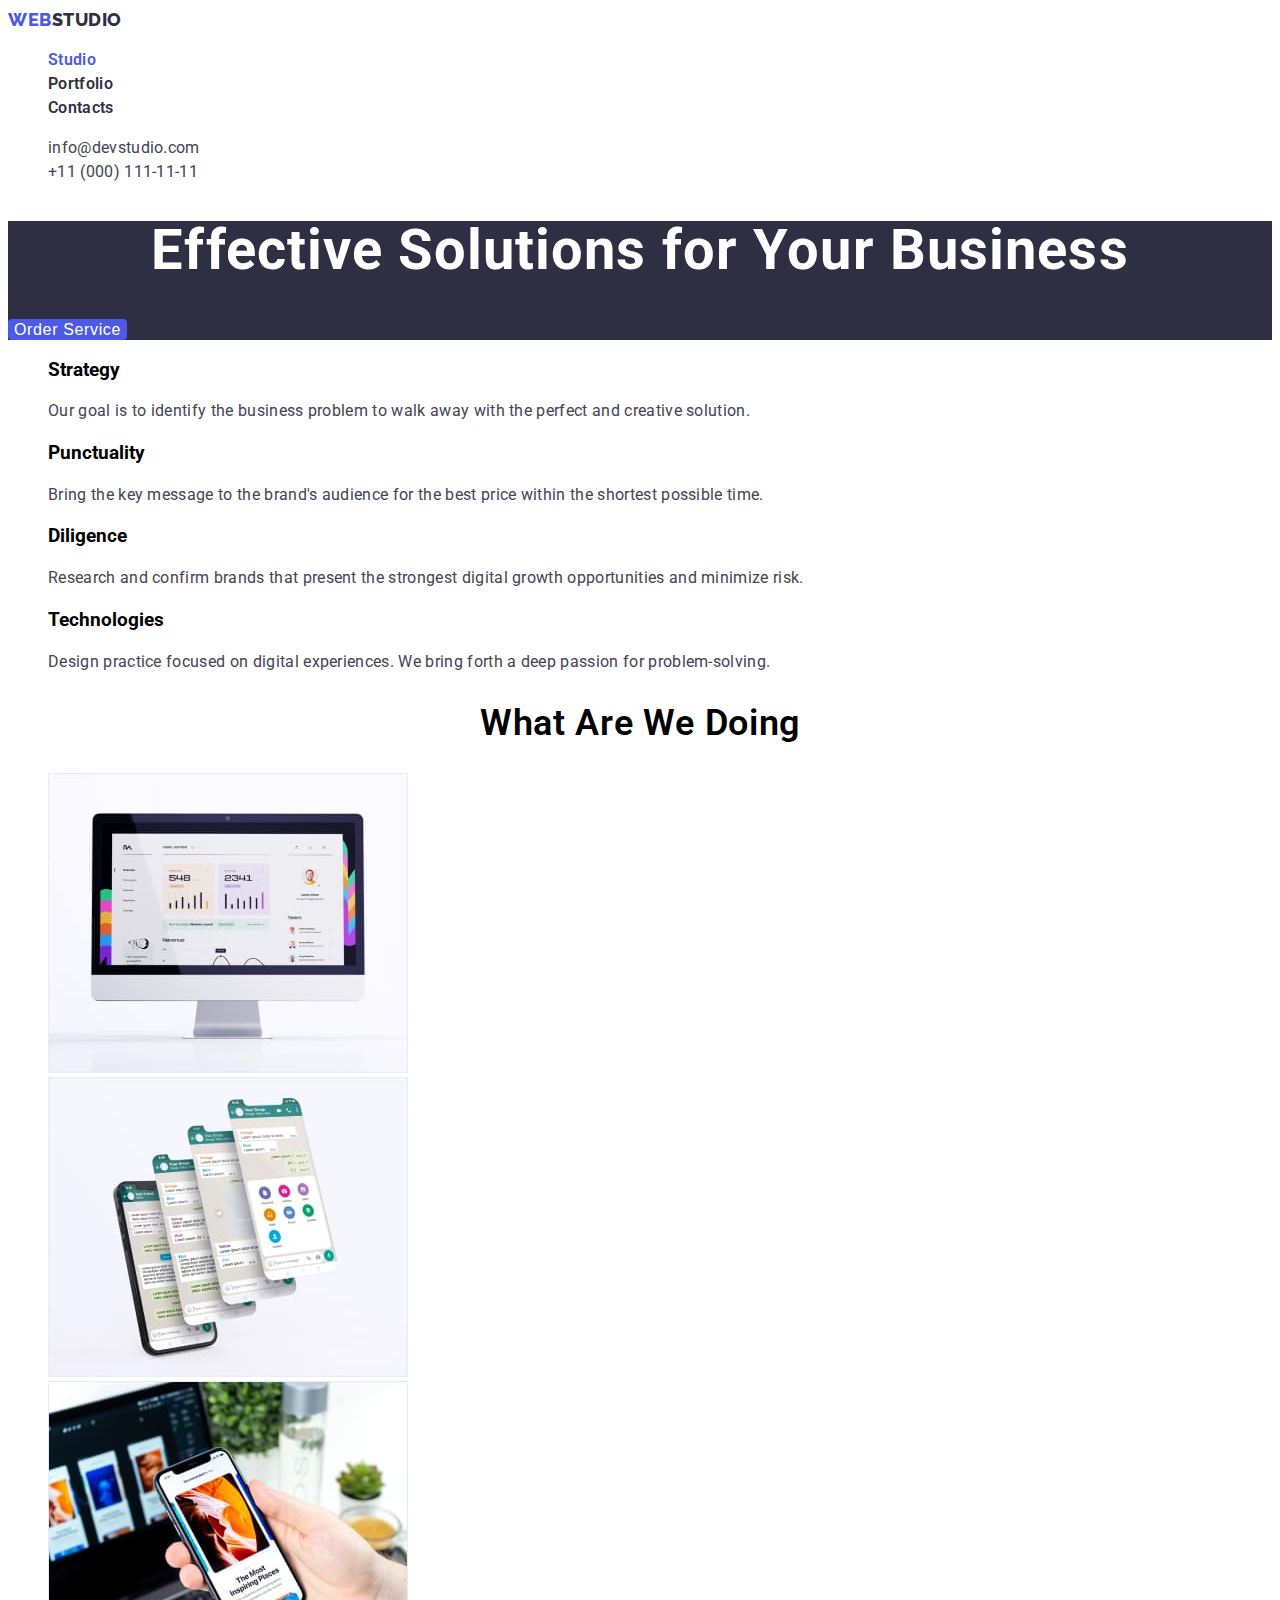
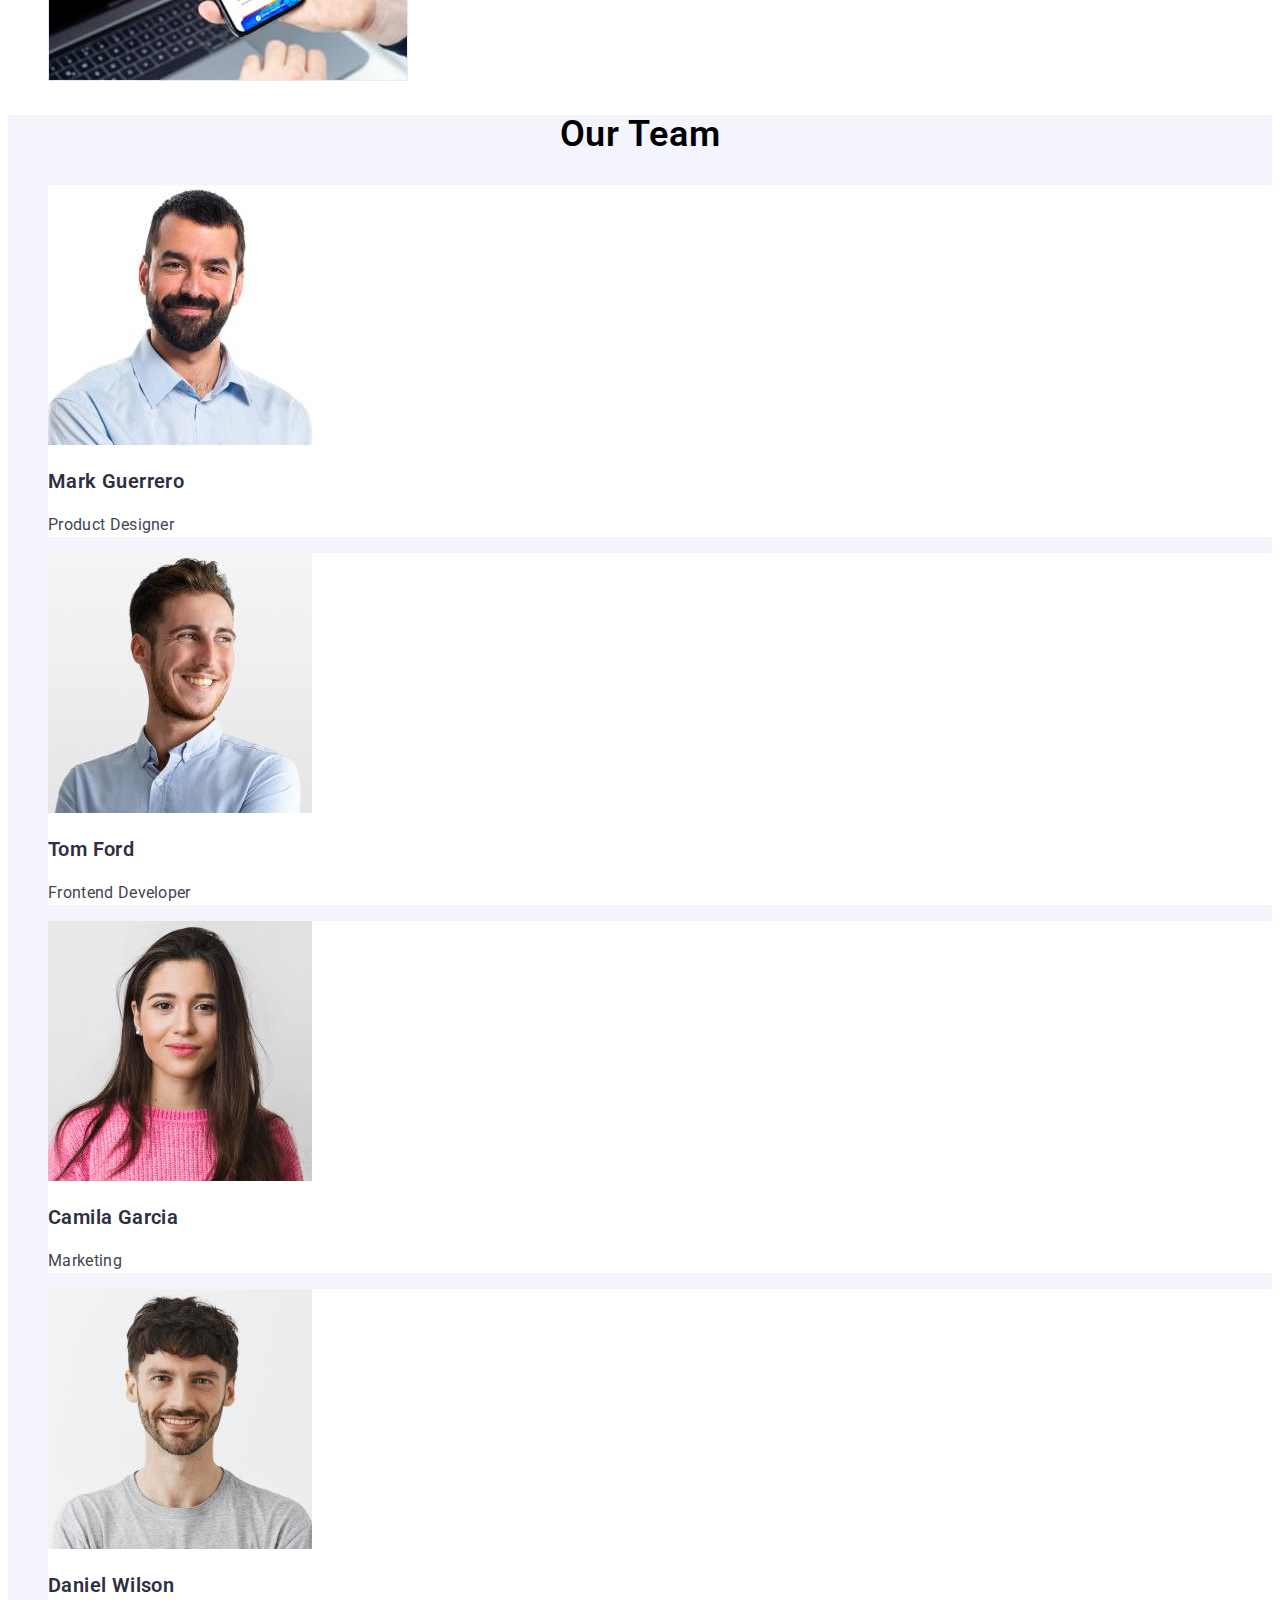
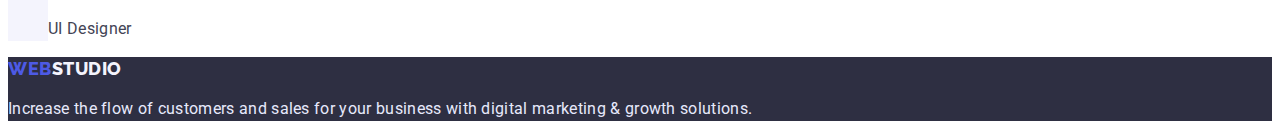
<file: index.html>
<!DOCTYPE html>
<html lang="en">
<head>
    <meta charset="UTF-8">
    <meta http-equiv="X-UA-Compatible" content="IE=edge">
    <meta name="viewport" content="width=device-width, initial-scale=1.0">
    <link rel="preconnect" href="https://fonts.googleapis.com">
    <link rel="preconnect" href="https://fonts.gstatic.com" crossorigin>
    <link href="https://fonts.googleapis.com/css2?family=Raleway:wght@800&family=Roboto:wght@400;500;700;900&display=swap" rel="stylesheet">
    <link rel="stylesheet" href="./css/styles.css">
    
    <title>WEB STUDIO</title>
</head>

<body>
    <header class="header">
        <nav>    
        <!-- Logo -->
            <a class="logo" href="./index.html">Web<span class="studio">Studio</span></a>
            <!-- Навигация -->
            <ul class="nav">
                <li><a class="header-link current" href="./index.html">Studio</a></li>
                <li><a class="header-link" href="./portfolio.html">Portfolio</a></li>
                <li><a class="header-link" href="">Contacts</a></li>
            </ul> 
        </nav>
            
        <!-- Контакты -->
        <address>
            <ul class="header-address">
                <li><a class="header-address" href="mailto:info@devstudio.com">info@devstudio.com</a></li>
                <li><a class="header-address" href="tel:+110001111111">+11 (000) 111-11-11</a></li>
            </ul>
        </address>
    </header>
        
    <main>

        <!-- Заголовок -->
        <section class="section-order-service">
            <h1 class="order-titel">Effective Solutions for Your Business</h1>    
            <button type="button" class="button-order">Order Service</button>
        </section>
    
        <!-- Описание -->
        <section class="features">
            <h2 class="section-titel" hidden>Features</h2>
            <ul class="features-links">
                <li><h3>Strategy</h3>
                    <p class="text">Our goal is to identify the business problem to walk away with the perfect and creative solution. </p></li>
                <li><h3>Punctuality</h3>
                    <p class="text">Bring the key message to the brand's audience for the best price within the shortest possible time.</p></li>
                <li><h3>Diligence</h3>
                    <p class="text">Research and confirm brands that present the strongest digital growth opportunities and minimize risk.</p></li>
                <li><h3>Technologies</h3>
                    <p class="text">Design practice focused on digital experiences. We bring forth a deep passion for problem-solving.</p></li>
            </ul>
        </section>
            
        <!-- Чем мы занимаемся -->
        <section class="what-are-we-doing">
            <h2 class="section-titel">What are we doing</h2>
            <ul class="what-are-we-doing-links">
                <li><img src="./images/rectangle1.jpg" alt="Laptop" width="360" height="300"></li>
                <li><img src="./images/rectangle2.jpg" alt="Whatsapp" width="360" height="300"></li>
                <li><img src="./images/rectangle3.jpg" alt="Device" width="360" height="300"></li>
            </ul>
        </section>

        <!-- Наша команда -->
        <section class="our-team">
            <h2 class="section-titel">Our Team</h2>
            <ul class="our-team-links">
                <li class="our-team-link">
                    <a class="our-team-link" href="#">
                    <img src="./images/team01.jpg" alt="Our Product Designer" width="264" height="260">
                    <h3 class="our-team-name">Mark Guerrero</h3>
                    <p class="text">Product Designer</p>
                    </a>
                </li>
                <li class="our-team-link">
                    <a class="our-team-link" href="#">
                    <img src="./images/team02.jpg" alt="Our Frontend Developer" width="264" height="260">
                    <h3 class="our-team-name">Tom Ford</h3>
                    <p class="text">Frontend Developer</p>
                    </a>
                </li>
                <li class="our-team-link">
                    <a class="our-team-link" href="#">
                    <img src="./images/team03.jpg" alt="Our Marketing" width="264" height="260">
                    <h3 class="our-team-name">Camila Garcia</h3>
                    <p class="text">Marketing</p>
                    </a>
                </li>
                <li class="our-team-link">
                    <a class="our-team-link" href="#">
                    <img src="./images/team04.jpg" alt="Our UI Designer" width="264" height="260">
                    <h3 class="our-team-name">Daniel Wilson</h3>
                    <p class="text">UI Designer</p>
                    </a>
                </li>
            </ul>
        </section>
    </main>

    <footer class="footer">
        <!-- Logo --> 
        <a class="logo" href="./index.html">Web<span class="studio">Studio</span></a>
        <p class="text">Increase the flow of customers and sales for your business with digital marketing & growth solutions.</p>
    </footer>
</body>

</html>
</file>
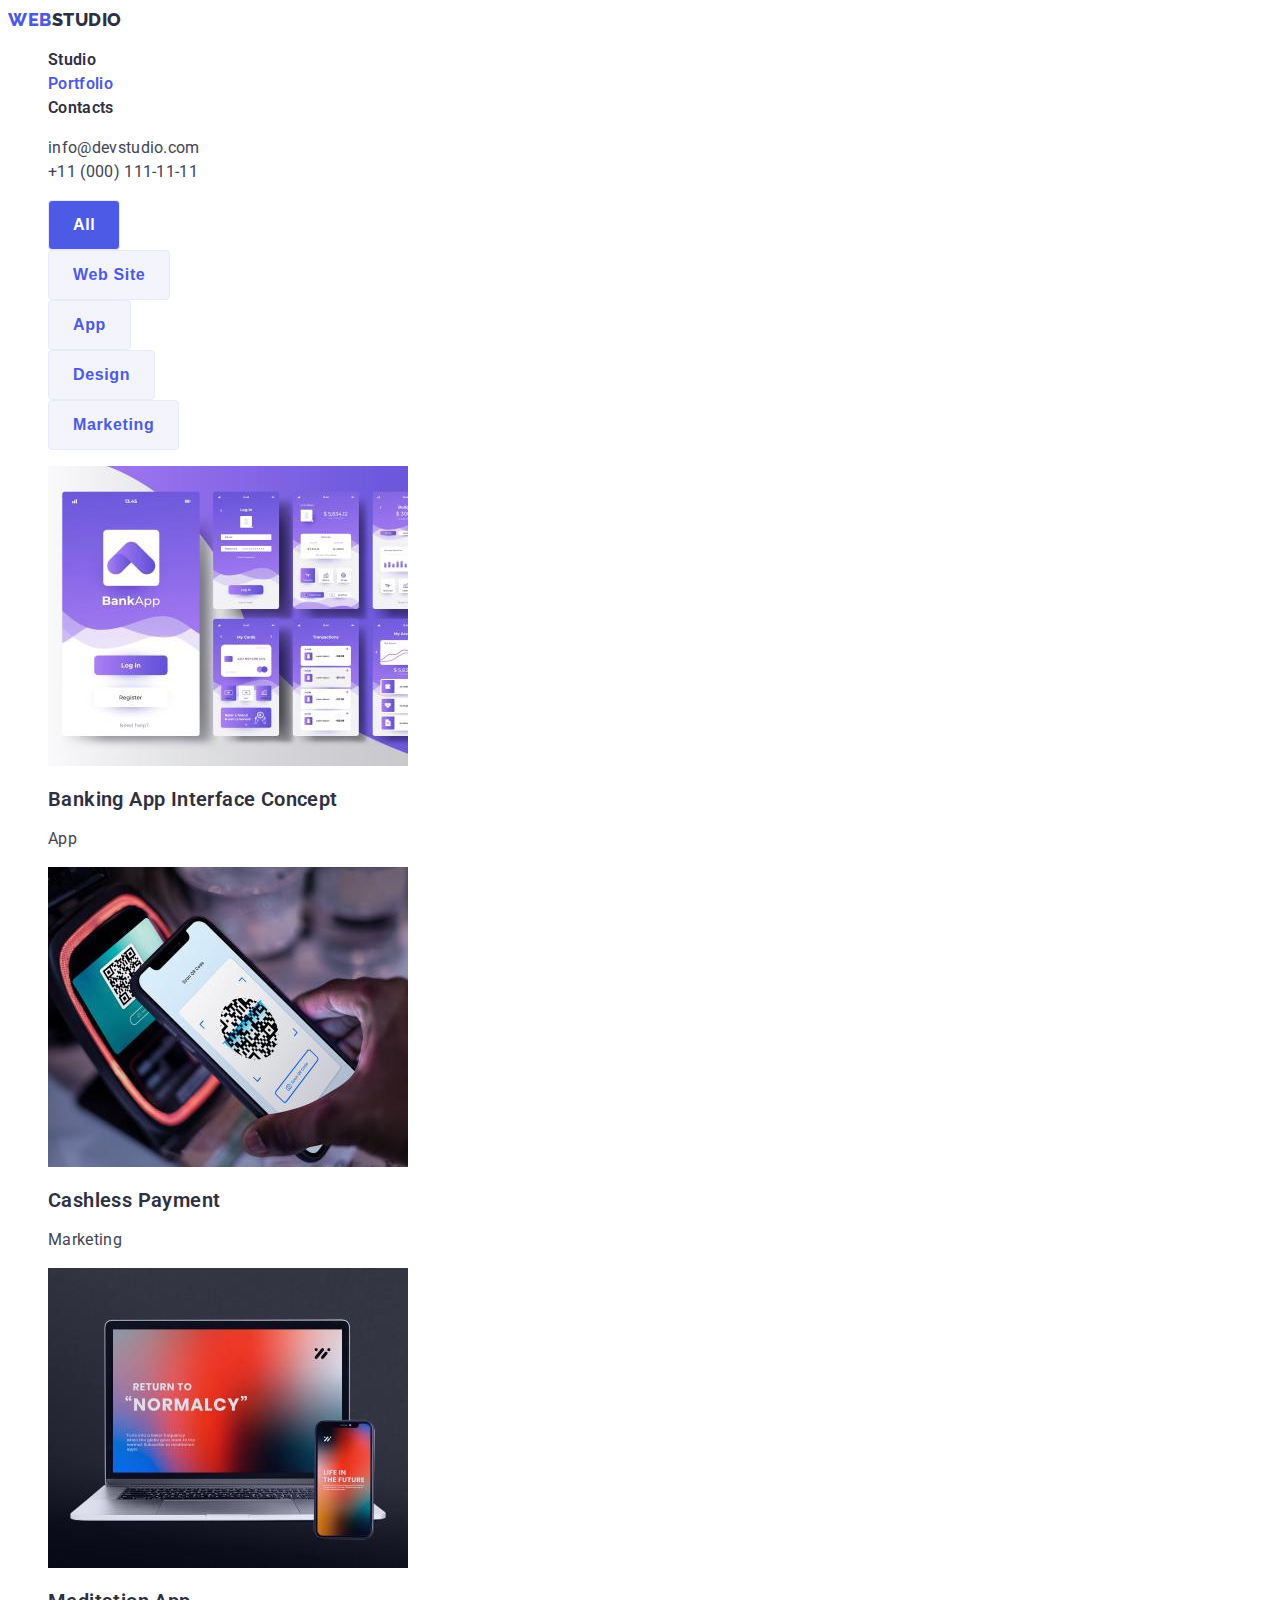
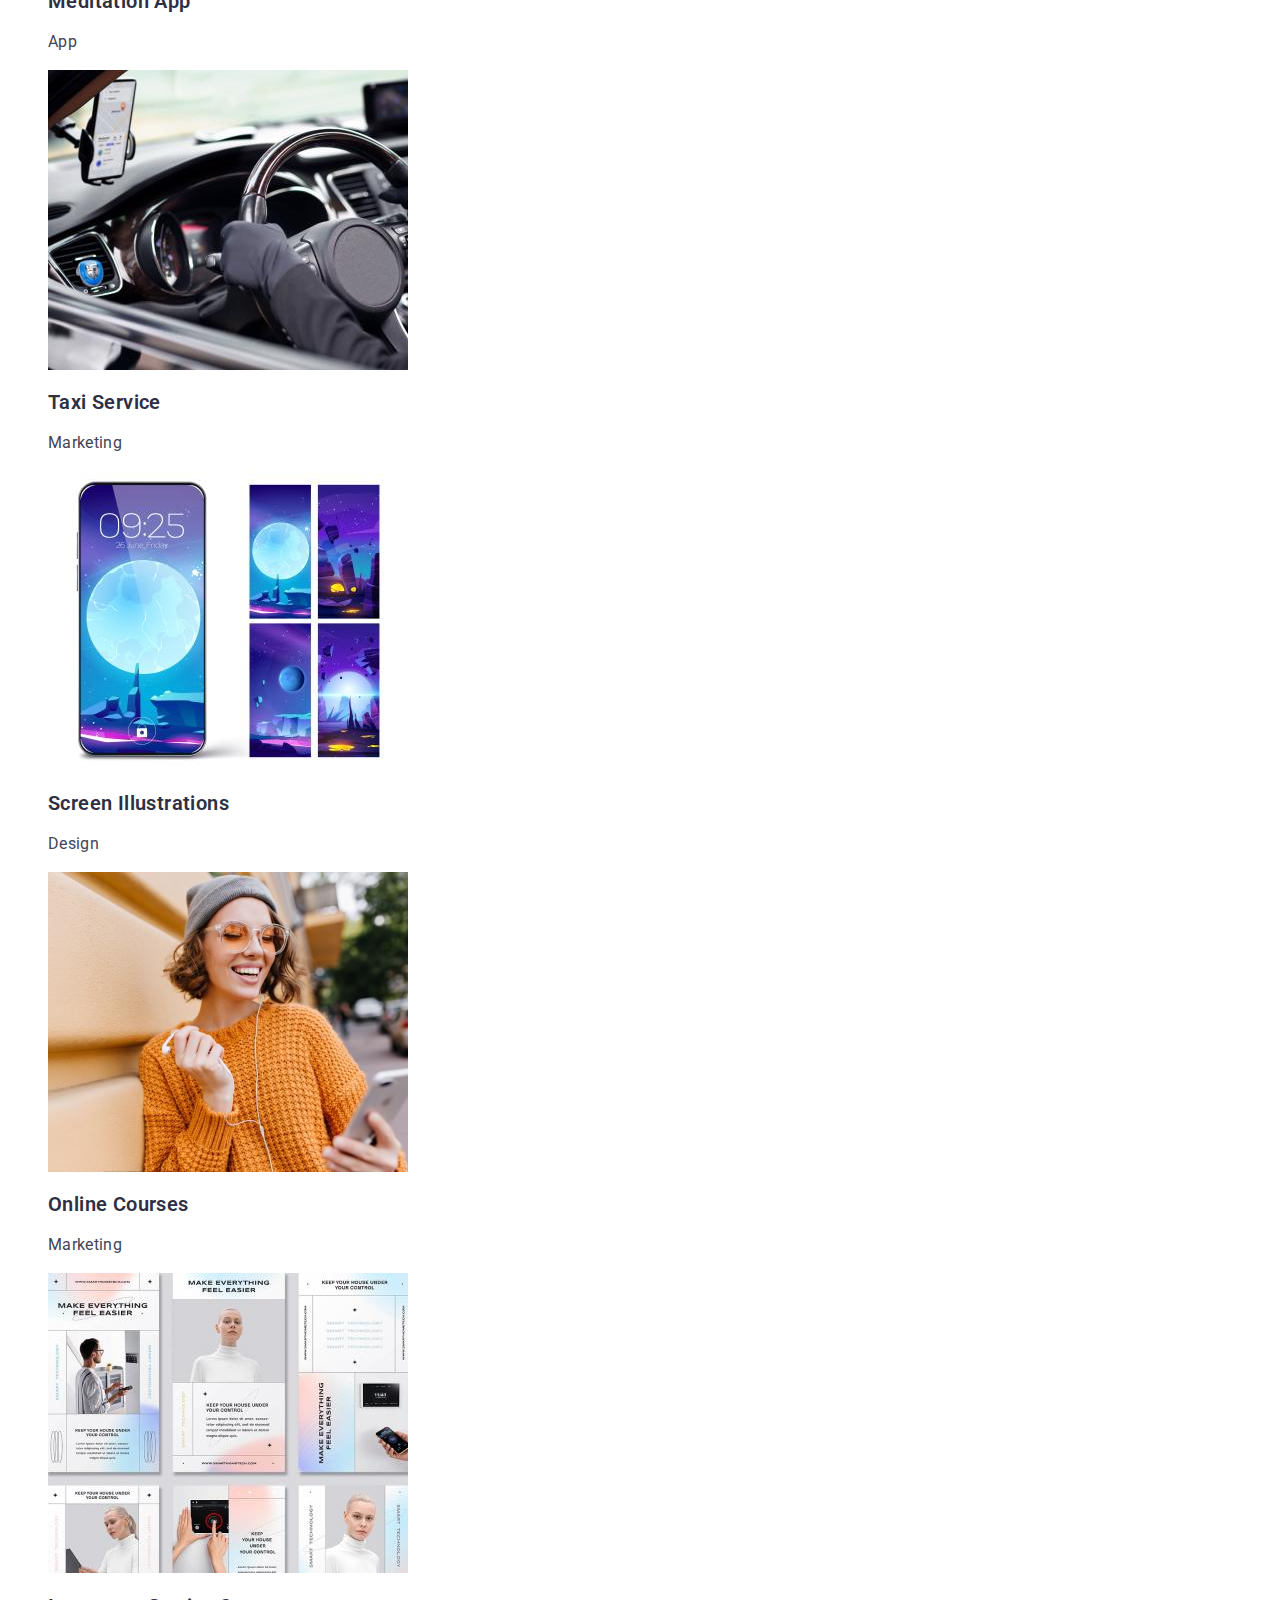
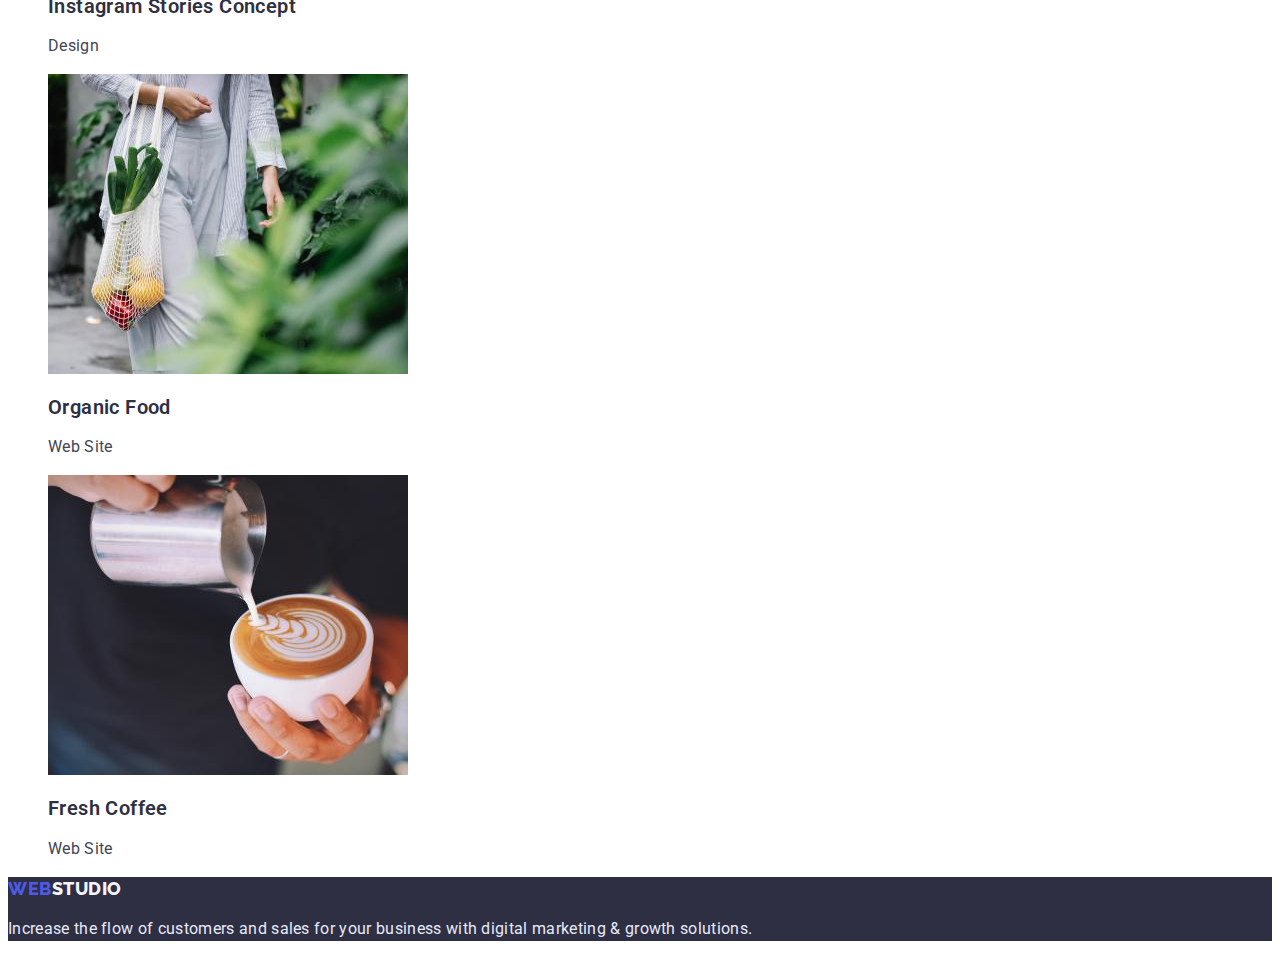
<file: portfolio.html>
<!DOCTYPE html>
<html lang="en">
<head>
    <meta charset="UTF-8">
    <meta http-equiv="X-UA-Compatible" content="IE=edge">
    <meta name="viewport" content="width=device-width, initial-scale=1.0">
    <link rel="preconnect" href="https://fonts.googleapis.com">
    <link rel="preconnect" href="https://fonts.gstatic.com" crossorigin>
    <link href="https://fonts.googleapis.com/css2?family=Raleway:wght@800&family=Roboto:wght@400;500;700;900&display=swap" rel="stylesheet">
    <link rel="stylesheet" href="./css/styles.css">
    <title>Portfolio</title>
</head>

<body>
    <header class="header">
        <nav>    
        <!-- Logo -->
            <a class="logo" href="./index.html">Web<span class="studio">Studio</span></a>
            <!-- Навигация -->
            <ul class="nav">
                <li><a class="header-link" href="./index.html">Studio</a></li>
                <li><a class="header-link current" href="./portfolio.html">Portfolio</a></li>
                <li><a class="header-link" href="">Contacts</a></li>
            </ul> 
        </nav>
            
        <!-- Контакты -->
        <address>
            <ul class="header-address">
                <li><a class="header-address" href="mailto:info@devstudio.com">info@devstudio.com</a></li>
                <li><a class="header-address" href="tel:+110001111111">+11 (000) 111-11-11</a></li>
            </ul>
        </address>
    </header>
        
    <main>
        <!-- Виды деятельности, разделение по фильтру и ссылки -->
        <section class="portfolio-photo">
            <h1 hidden>Portfolio filter by type of work</h1>    
            <ul class="portfolio-filter">
                <li><button type="button" class="filter-button current">All</button></li>
                <li><button type="button" class="filter-button">Web Site</button></li>
                <li><button type="button" class="filter-button">App</button></li>
                <li><button type="button" class="filter-button">Design</button></li>
                <li><button type="button" class="filter-button">Marketing</button></li>
            </ul>
            
        <!-- Ссылки-картинки -->
            <ul class="portfolio-links">
                <li>
                    <a class="portfolio-link" href="#">
                        <img src="./images/portfolio1.jpg" alt="Bank App View" width="360">
                        <h2 class="portfolio-card-titel">Banking App Interface Concept</h2>
                        <p class="text">App</p>
                    </a>
                </li>
                <li>
                    <a class="portfolio-link" href="#">
                        <img src="./images/portfolio2.jpg" alt="pay with app" width="360">
                        <h2 class="portfolio-card-titel">Cashless Payment</h2>
                        <p class="text">Marketing</p>
                    </a>
                </li>
                <li>
                    <a class="portfolio-link" href="#">
                        <img src="./images/portfolio3.jpg" alt="Laptop and telefon" width="360">
                        <h2 class="portfolio-card-titel">Meditation App</h2>
                        <p class="text">App</p>
                    </a>
                </li>
                <li>
                    <a class="portfolio-link" href="#">
                        <img src="./images/portfolio4.jpg" alt="Telefon in taxi" width="360">
                        <h2 class="portfolio-card-titel">Taxi Service</h2>
                        <p class="text">Marketing</p>
                    </a>
                </li>
                <li>
                    <a class="portfolio-link" href="#">
                        <img src="./images/portfolio5.jpg" alt="Images vor telefon" width="360">
                        <h2 class="portfolio-card-titel">Screen Illustrations</h2>
                        <p class="text">Design</p>
                    </a>
                </li>
                <li>
                    <a class="portfolio-link" href="#">
                        <img src="./images/portfolio6.jpg" alt="Girl mit telefon;" width="360">
                        <h2 class="portfolio-card-titel">Online Courses</h2>
                        <p class="text">Marketing</p>
                    </a>
                </li>
                <li>
                    <a class="portfolio-link" href="#">
                        <img src="./images/portfolio7.jpg" alt="Screenshots Instagram" width="360">
                        <h2 class="portfolio-card-titel">Instagram Stories Concept</h2>
                        <p class="text">Design</p>
                    </a>
                </li>
                <li>
                    <a class="portfolio-link" href="#">
                        <img src="./images/portfolio8.jpg" alt="Food in a bag" width="360">
                        <h2 class="portfolio-card-titel">Organic Food</h2>
                        <p class="text">Web Site</p>
                    </a>
                </li>
                <li>
                    <a class="portfolio-link" href="#">
                        <img src="./images/portfolio9.jpg" alt="Coffee with milk" width="360">
                        <h2 class="portfolio-card-titel">Fresh Coffee</h2>
                        <p class="text">Web Site</p>
                    </a>
                </li>
            </ul>
        </section>
    </main>

    <footer class="footer">
        <!-- Logo --> 
        <a class="logo" href="./index.html">Web<span class="studio">Studio</span></a>
        <p class="text">Increase the flow of customers and sales for your business with digital marketing & growth solutions.</p>
    </footer>
</body>

</html>
</file>
<file: css/styles.css>
:root {
    /* для CTAs, Focused, Active states, Links, nav-click */
    --primary-brand-color: #4D5AE5;
    /* для Overlays, Shadows, Headings, nav-default*/
    --dark-color: #2E2F42;
    /* для Valid fields, Success messages */
    --success-color: #31D0AA;
    /* для Body text, nav-hover */
    --text-color: #434455;
    /* для Helper text, Deemphasized text */
    --subtle-text-color: #8E8F99;
    /* для Accent color, Hairlines, Subtle backgrounds*/
    --accent-color: #E7E9FC;
    /* для Light mode backgrounds, Light mode Dialogs/alerts*/
    --light-color: #F4F4FD;

    /*NAV-LINKS*/
    /* для nav-default*/
    --nav-defauit: #2E2F42;
    /* для nav-hover*/
    --nav-hover: #434455;
    /* для nav-click*/
    --nav-click: #4D5AE5;

    /*BUTTONS*/
    /* для button--order-default*/
    --button-order-defauit: #4D5AE5;
    /* для button--order-hover*/
    --button-order-hover: #4D5AE5;
    /* для button--order-click*/
    --button-order-click: #404BBF;

    /*background-color-body*/
    --background-color: #ffffff
}

body { 
    font-family: Roboto, sans-serif;
    background-color: var(--background-color);
}


                                 /*header*/

/*LOGO*/                            
.logo {
    font-family: 'Raleway', sans-serif;
    font-weight: 800;
    font-size: 18px;
    line-height: 1.33;
    letter-spacing: 0.03em;
    text-transform: uppercase;
    color: var(--primary-brand-color);
    text-decoration: none;
}

.studio {
    color: var(--dark-color);
}

/*NAV*/
.nav {
    list-style-type: none;
}

.nav .header-link.current {
    color: var(--nav-click);
}

.header-link {
    font-weight: 600;
    font-size: 16px;
    line-height: 1.5;        
    letter-spacing: 0.02em;
    color: var(--nav-defauit);
    text-decoration: none;
}

.header-link:hover {
    color: var(--nav-click);
}

.header-link:hover,
.header-link:focus {
    color: var(--nav-click);
}

.header-link:active {
    color: var(--nav-click);
}

/*ADDRESS*/

.header-address {
    font-style: normal;
    font-weight: 400;
    font-size: 16px;
    line-height: 1.5;        
    letter-spacing: 0.02em;
    color: var(--text-color);
    text-decoration: none;
    list-style-type: none;
}

.header-address:hover,
.header-address:focus {
    color: var(--primary-brand-color);

}

                                  /*main*/
/*section order-service*/
.section-order-service {
    background-color: var(--dark-color);
}

.order-titel {   
    font-size: 56px;
    line-height: 1.07;
    text-align: center;
    letter-spacing: 0.02em;
    color: var(--background-color);
}

.button-order {
    background-color: var(--button-order-defauit);
    cursor: pointer;
    border: 0px;
    border-radius: 4px;
    font-size: 16px;
    line-height: 1.188;
    text-align: center;
    letter-spacing: 0.04em;
    color: var(--background-color);
}

.button-order:hover {
    background-color: var(--button-order-click);
}

/*.button-order:active {
    background-color: var(--button-order-click);
    box-shadow: 0px 4px 4px rgba(0, 0, 0, 0.15);
    border-radius: 4px;
}*/


/*sections*/
.section-titel {
    font-weight: 600;
    font-size: 36px;
    line-height: 1.11;
    text-align: center;
    letter-spacing: 0.02em;
    text-transform: capitalize
}

.features-links,
.what-are-we-doing-links, 
.portfolio-link {
    list-style-type: none;
    text-decoration-line: none;
    background-color: var(--background-color);
}

.our-team-links {
    list-style-type: none;
}

.our-team-link {
    text-decoration: none;
    background-color: var(--background-color);
}

.our-team-name {
    font-weight: 600;
    font-size: 20px;
    line-height: 1.2;
    letter-spacing: 0.02em;
    color: var(--dark-color);
    text-decoration: none;
    list-style-type: none;
}
 
.our-team {
    background-color: var(--light-color);
}
/*для всех тегов <p>, кроме белого в футере*/
.features .text,
.our-team .text, 
.portfolio-links .text {
    font-size: 16px;
    line-height: 1.5;
    letter-spacing: 0.02em;
    color: var(--text-color);
}

                                /*css-особенности для страницы portfolio.html*/

/*.filter-buttons*/
.filter-button {
    padding: 12px 24px;
    background: var(--light-color);
    border: 1px solid var(--accent-color);
    border-radius: 4px;
    order: 1;
    font-weight: 600;
    font-size: 16px;
    line-height: 1.5;
    text-align: center;
    letter-spacing: 0.04em;
    cursor: pointer;
    color: var(--button-order-defauit);
}
                        
.filter-button:current {
    background-color: var(--button-order-hover);
    color: var(--background-color);
}
                        
.filter-button:hover {
    background-color: var(--button-order-hover);
    color: var(--background-color);
}
                        
.filter-button:focus {
    background-color: var(--button-order-hover);
    color: var(--background-color);
}

.filter-button.current {
    background-color: var(--button-order-hover);
    color: var(--background-color);
}


/*.portfolio-photo {
    display: inline-flex;
}*/

.portfolio-filter {
    text-decoration-line: none;
    list-style-type: none;
    /*display: inline-flex;*/
}

.portfolio-links {
    list-style-type: none;
}

.portfolio-link {
    text-decoration: none;
    /*display: block;*/
}

.portfolio-link:hover,
.portfolio-link:focus,
.portfolio-filter:active {
    box-shadow: 0px 1px 6px rgba(46, 47, 66, 0.08), 0px 1px 1px rgba(46, 47, 66, 0.16), 0px 2px 1px rgba(46, 47, 66, 0.08);
}

/*только для заголовков h2 со страницы portfolio.html*/
.portfolio-card-titel {
    font-weight: 600;
    font-size: 20px;
    line-height: 1.2;
    letter-spacing: 0.02em;
    color: var(--dark-color);
    }   

                                    /*footer*/
.footer {
    left: 0px;
    top: 2283px;
    background-color: var(--dark-color);
}

.footer .studio {
    color: var(--light-color);
    line-height: 1.17;

}
                         
.footer .text {
    font-weight: 400;
    font-size: 16px;
    line-height: 24px;
    letter-spacing: 0.02em;
    color: var(--accent-color);
}
</file>
